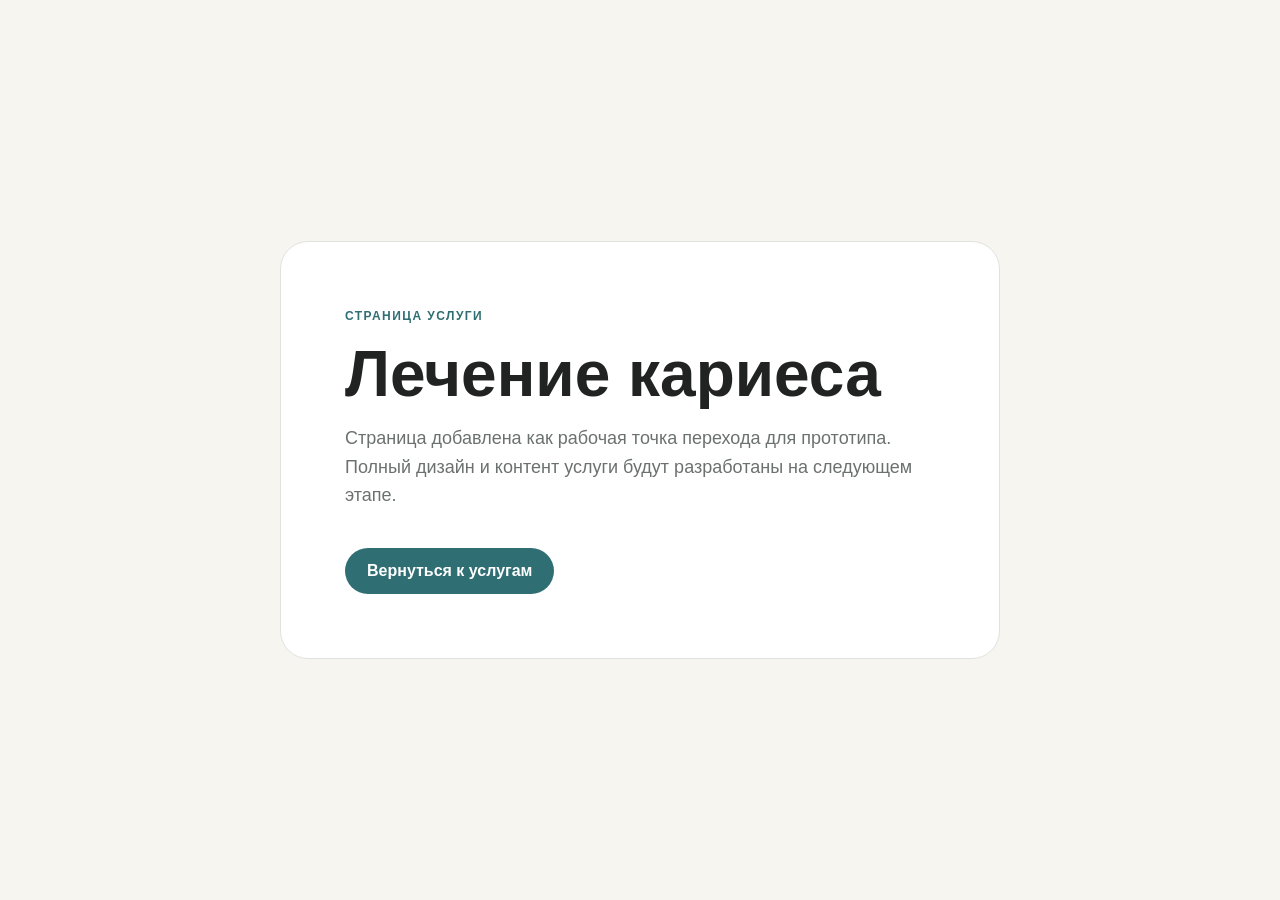
<file: services/caries-treatment/index.html>
<!doctype html>
<html lang="ru">
<head>
  <meta charset="utf-8">
  <meta name="viewport" content="width=device-width, initial-scale=1">
  <title>Лечение кариеса - Дизайн Дент</title>
  <meta name="robots" content="noindex,nofollow">
  <style>
    *{box-sizing:border-box}
    body{margin:0;font-family:Arial,sans-serif;background:#f7f5f0;color:#202322}
    main{min-height:100svh;display:grid;place-items:center;padding:24px}
    .card{width:min(720px,100%);background:#fff;border:1px solid #dfe2df;border-radius:28px;padding:clamp(30px,6vw,64px)}
    .eyebrow{font-size:12px;letter-spacing:.12em;text-transform:uppercase;color:#2f6f73;font-weight:700}
    h1{font-size:clamp(36px,7vw,64px);line-height:1;margin:18px 0}
    p{font-size:18px;line-height:1.6;color:#6b716e}
    a{display:inline-flex;margin-top:20px;padding:14px 22px;border-radius:999px;background:#2f6f73;color:#fff;text-decoration:none;font-weight:700}
  </style>
</head>
<body>
<main>
  <section class="card">
    <span class="eyebrow">Страница услуги</span>
    <h1>Лечение кариеса</h1>
    <p>Страница добавлена как рабочая точка перехода для прототипа. Полный дизайн и контент услуги будут разработаны на следующем этапе.</p>
    <a href="../../#services">Вернуться к услугам</a>
  </section>
</main>
</body>
</html>
</file>
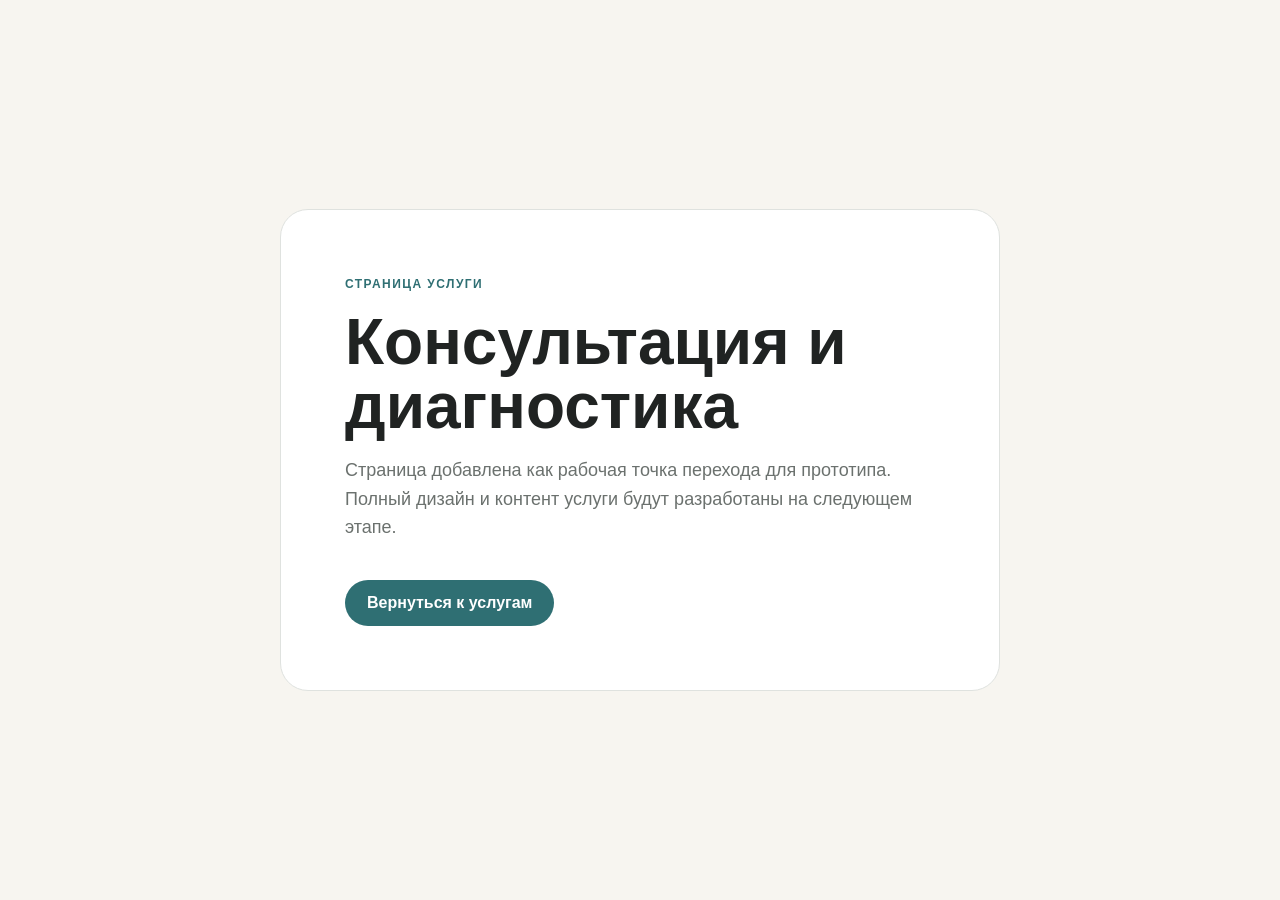
<file: services/consultation/index.html>
<!doctype html>
<html lang="ru">
<head>
  <meta charset="utf-8">
  <meta name="viewport" content="width=device-width, initial-scale=1">
  <title>Консультация и диагностика - Дизайн Дент</title>
  <meta name="robots" content="noindex,nofollow">
  <style>
    *{box-sizing:border-box}
    body{margin:0;font-family:Arial,sans-serif;background:#f7f5f0;color:#202322}
    main{min-height:100svh;display:grid;place-items:center;padding:24px}
    .card{width:min(720px,100%);background:#fff;border:1px solid #dfe2df;border-radius:28px;padding:clamp(30px,6vw,64px)}
    .eyebrow{font-size:12px;letter-spacing:.12em;text-transform:uppercase;color:#2f6f73;font-weight:700}
    h1{font-size:clamp(36px,7vw,64px);line-height:1;margin:18px 0}
    p{font-size:18px;line-height:1.6;color:#6b716e}
    a{display:inline-flex;margin-top:20px;padding:14px 22px;border-radius:999px;background:#2f6f73;color:#fff;text-decoration:none;font-weight:700}
  </style>
</head>
<body>
<main>
  <section class="card">
    <span class="eyebrow">Страница услуги</span>
    <h1>Консультация и диагностика</h1>
    <p>Страница добавлена как рабочая точка перехода для прототипа. Полный дизайн и контент услуги будут разработаны на следующем этапе.</p>
    <a href="../../#services">Вернуться к услугам</a>
  </section>
</main>
</body>
</html>
</file>
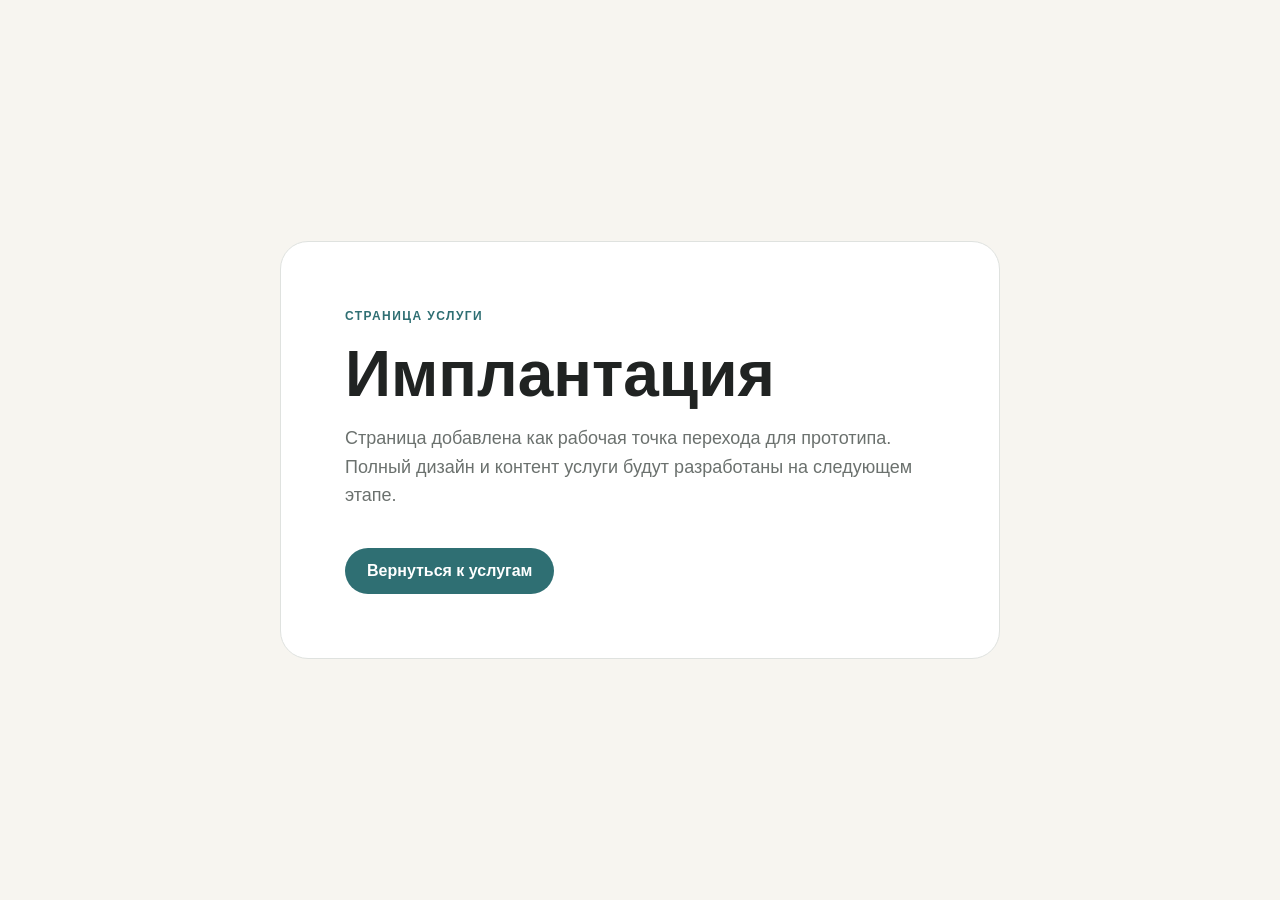
<file: services/implantation/index.html>
<!doctype html>
<html lang="ru">
<head>
  <meta charset="utf-8">
  <meta name="viewport" content="width=device-width, initial-scale=1">
  <title>Имплантация - Дизайн Дент</title>
  <meta name="robots" content="noindex,nofollow">
  <style>
    *{box-sizing:border-box}
    body{margin:0;font-family:Arial,sans-serif;background:#f7f5f0;color:#202322}
    main{min-height:100svh;display:grid;place-items:center;padding:24px}
    .card{width:min(720px,100%);background:#fff;border:1px solid #dfe2df;border-radius:28px;padding:clamp(30px,6vw,64px)}
    .eyebrow{font-size:12px;letter-spacing:.12em;text-transform:uppercase;color:#2f6f73;font-weight:700}
    h1{font-size:clamp(36px,7vw,64px);line-height:1;margin:18px 0}
    p{font-size:18px;line-height:1.6;color:#6b716e}
    a{display:inline-flex;margin-top:20px;padding:14px 22px;border-radius:999px;background:#2f6f73;color:#fff;text-decoration:none;font-weight:700}
  </style>
</head>
<body>
<main>
  <section class="card">
    <span class="eyebrow">Страница услуги</span>
    <h1>Имплантация</h1>
    <p>Страница добавлена как рабочая точка перехода для прототипа. Полный дизайн и контент услуги будут разработаны на следующем этапе.</p>
    <a href="../../#services">Вернуться к услугам</a>
  </section>
</main>
</body>
</html>
</file>
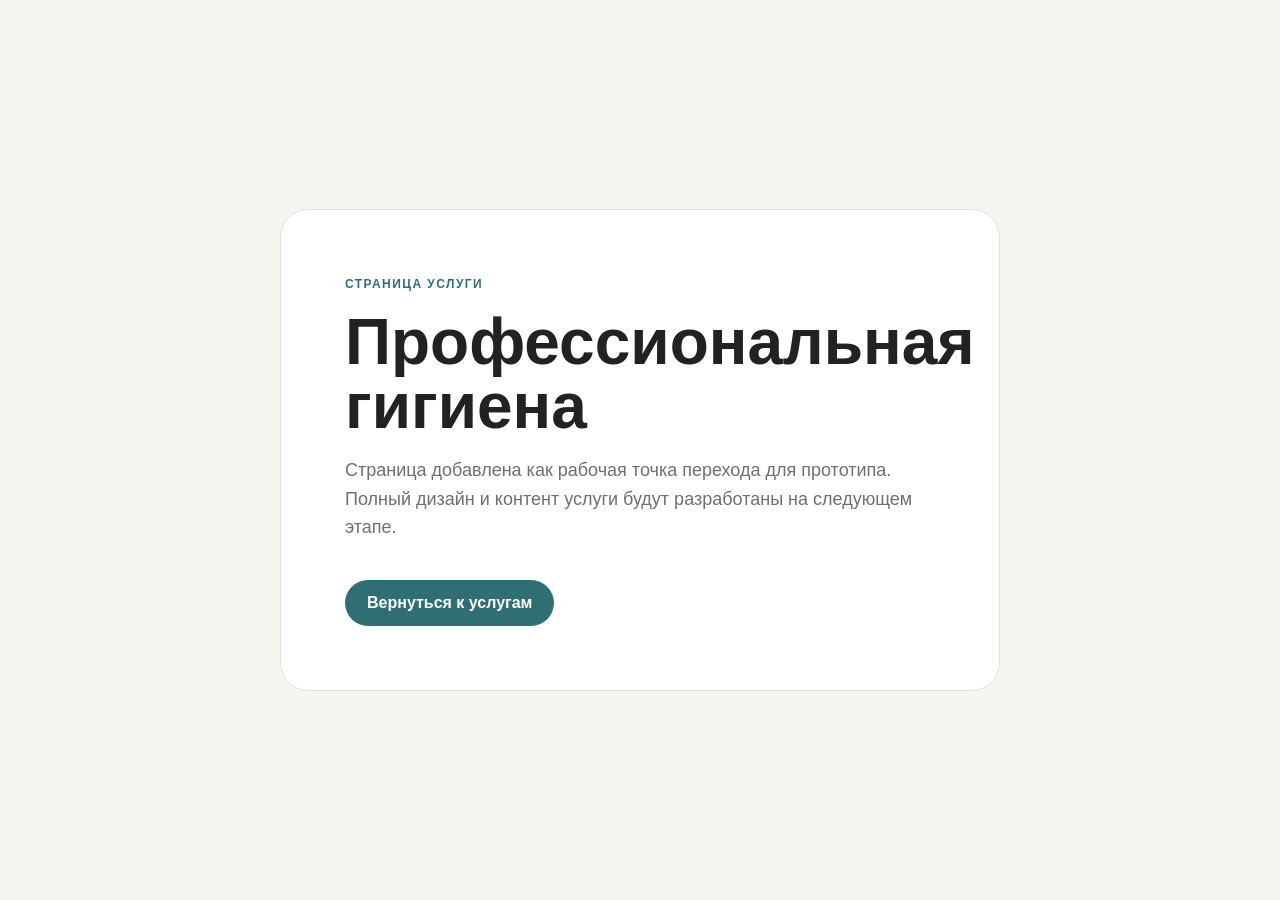
<file: services/professional-hygiene/index.html>
<!doctype html>
<html lang="ru">
<head>
  <meta charset="utf-8">
  <meta name="viewport" content="width=device-width, initial-scale=1">
  <title>Профессиональная гигиена - Дизайн Дент</title>
  <meta name="robots" content="noindex,nofollow">
  <style>
    *{box-sizing:border-box}
    body{margin:0;font-family:Arial,sans-serif;background:#f7f5f0;color:#202322}
    main{min-height:100svh;display:grid;place-items:center;padding:24px}
    .card{width:min(720px,100%);background:#fff;border:1px solid #dfe2df;border-radius:28px;padding:clamp(30px,6vw,64px)}
    .eyebrow{font-size:12px;letter-spacing:.12em;text-transform:uppercase;color:#2f6f73;font-weight:700}
    h1{font-size:clamp(36px,7vw,64px);line-height:1;margin:18px 0}
    p{font-size:18px;line-height:1.6;color:#6b716e}
    a{display:inline-flex;margin-top:20px;padding:14px 22px;border-radius:999px;background:#2f6f73;color:#fff;text-decoration:none;font-weight:700}
  </style>
</head>
<body>
<main>
  <section class="card">
    <span class="eyebrow">Страница услуги</span>
    <h1>Профессиональная гигиена</h1>
    <p>Страница добавлена как рабочая точка перехода для прототипа. Полный дизайн и контент услуги будут разработаны на следующем этапе.</p>
    <a href="../../#services">Вернуться к услугам</a>
  </section>
</main>
</body>
</html>
</file>
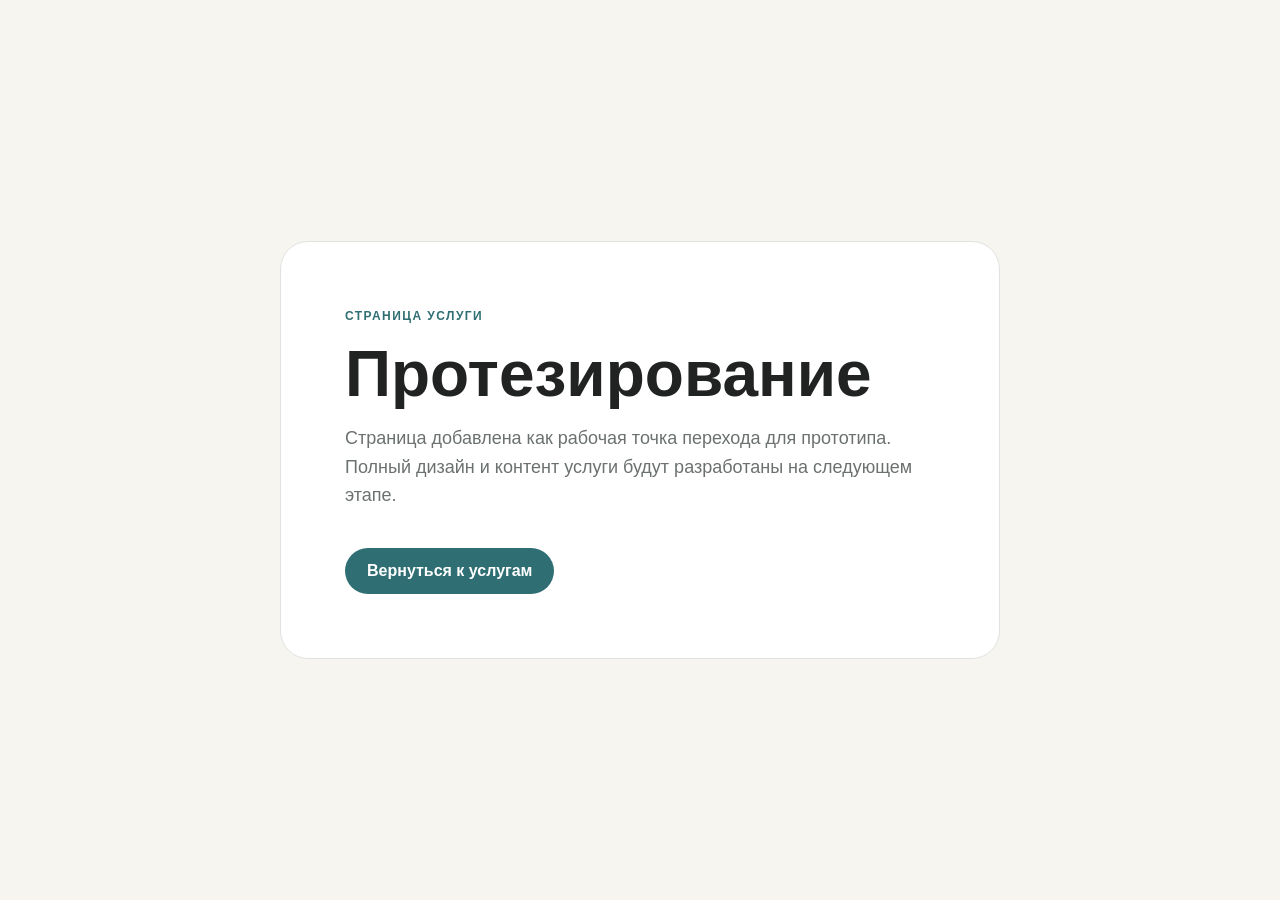
<file: services/prosthetics/index.html>
<!doctype html>
<html lang="ru">
<head>
  <meta charset="utf-8">
  <meta name="viewport" content="width=device-width, initial-scale=1">
  <title>Протезирование - Дизайн Дент</title>
  <meta name="robots" content="noindex,nofollow">
  <style>
    *{box-sizing:border-box}
    body{margin:0;font-family:Arial,sans-serif;background:#f7f5f0;color:#202322}
    main{min-height:100svh;display:grid;place-items:center;padding:24px}
    .card{width:min(720px,100%);background:#fff;border:1px solid #dfe2df;border-radius:28px;padding:clamp(30px,6vw,64px)}
    .eyebrow{font-size:12px;letter-spacing:.12em;text-transform:uppercase;color:#2f6f73;font-weight:700}
    h1{font-size:clamp(36px,7vw,64px);line-height:1;margin:18px 0}
    p{font-size:18px;line-height:1.6;color:#6b716e}
    a{display:inline-flex;margin-top:20px;padding:14px 22px;border-radius:999px;background:#2f6f73;color:#fff;text-decoration:none;font-weight:700}
  </style>
</head>
<body>
<main>
  <section class="card">
    <span class="eyebrow">Страница услуги</span>
    <h1>Протезирование</h1>
    <p>Страница добавлена как рабочая точка перехода для прототипа. Полный дизайн и контент услуги будут разработаны на следующем этапе.</p>
    <a href="../../#services">Вернуться к услугам</a>
  </section>
</main>
</body>
</html>
</file>
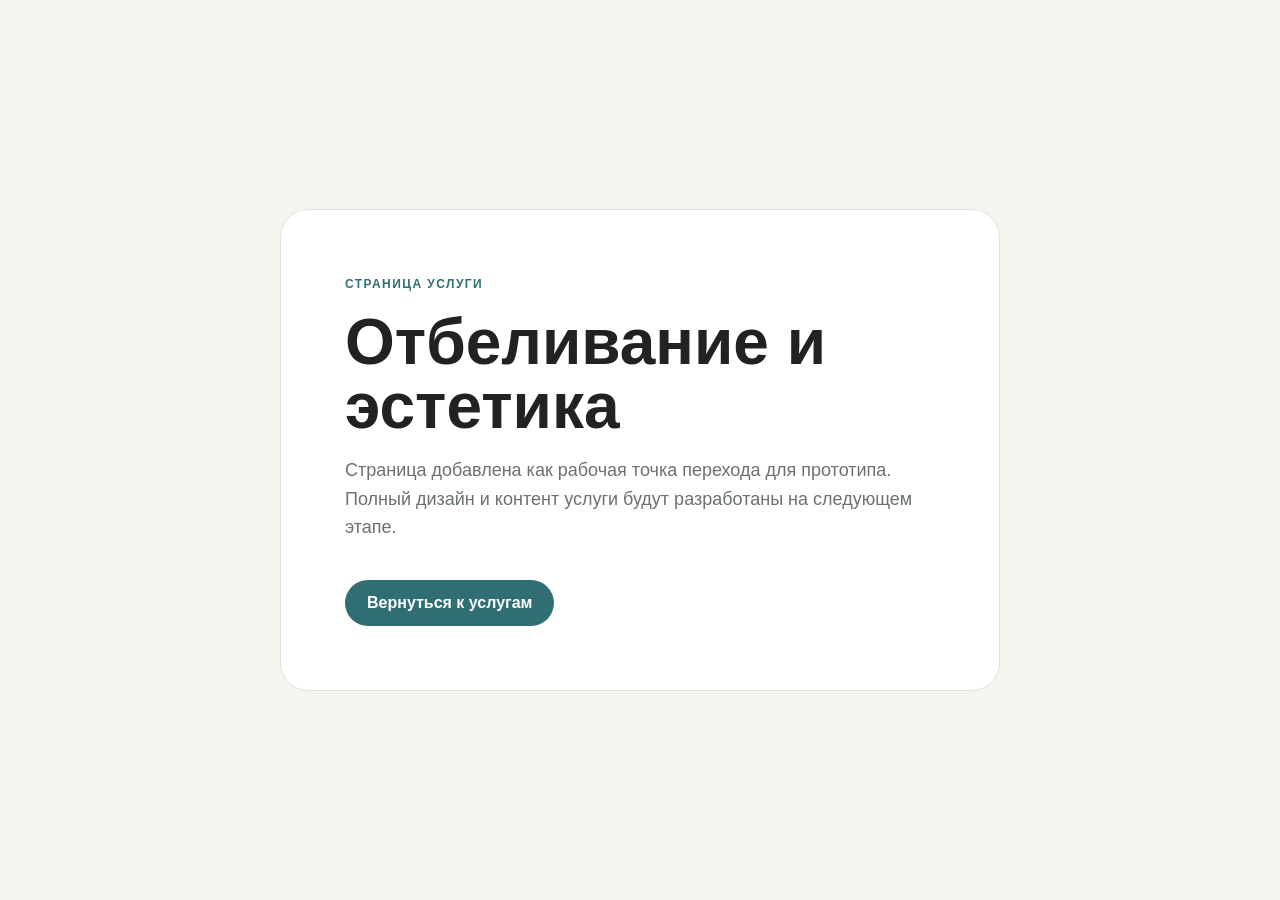
<file: services/whitening-aesthetics/index.html>
<!doctype html>
<html lang="ru">
<head>
  <meta charset="utf-8">
  <meta name="viewport" content="width=device-width, initial-scale=1">
  <title>Отбеливание и эстетика - Дизайн Дент</title>
  <meta name="robots" content="noindex,nofollow">
  <style>
    *{box-sizing:border-box}
    body{margin:0;font-family:Arial,sans-serif;background:#f7f5f0;color:#202322}
    main{min-height:100svh;display:grid;place-items:center;padding:24px}
    .card{width:min(720px,100%);background:#fff;border:1px solid #dfe2df;border-radius:28px;padding:clamp(30px,6vw,64px)}
    .eyebrow{font-size:12px;letter-spacing:.12em;text-transform:uppercase;color:#2f6f73;font-weight:700}
    h1{font-size:clamp(36px,7vw,64px);line-height:1;margin:18px 0}
    p{font-size:18px;line-height:1.6;color:#6b716e}
    a{display:inline-flex;margin-top:20px;padding:14px 22px;border-radius:999px;background:#2f6f73;color:#fff;text-decoration:none;font-weight:700}
  </style>
</head>
<body>
<main>
  <section class="card">
    <span class="eyebrow">Страница услуги</span>
    <h1>Отбеливание и эстетика</h1>
    <p>Страница добавлена как рабочая точка перехода для прототипа. Полный дизайн и контент услуги будут разработаны на следующем этапе.</p>
    <a href="../../#services">Вернуться к услугам</a>
  </section>
</main>
</body>
</html>
</file>
